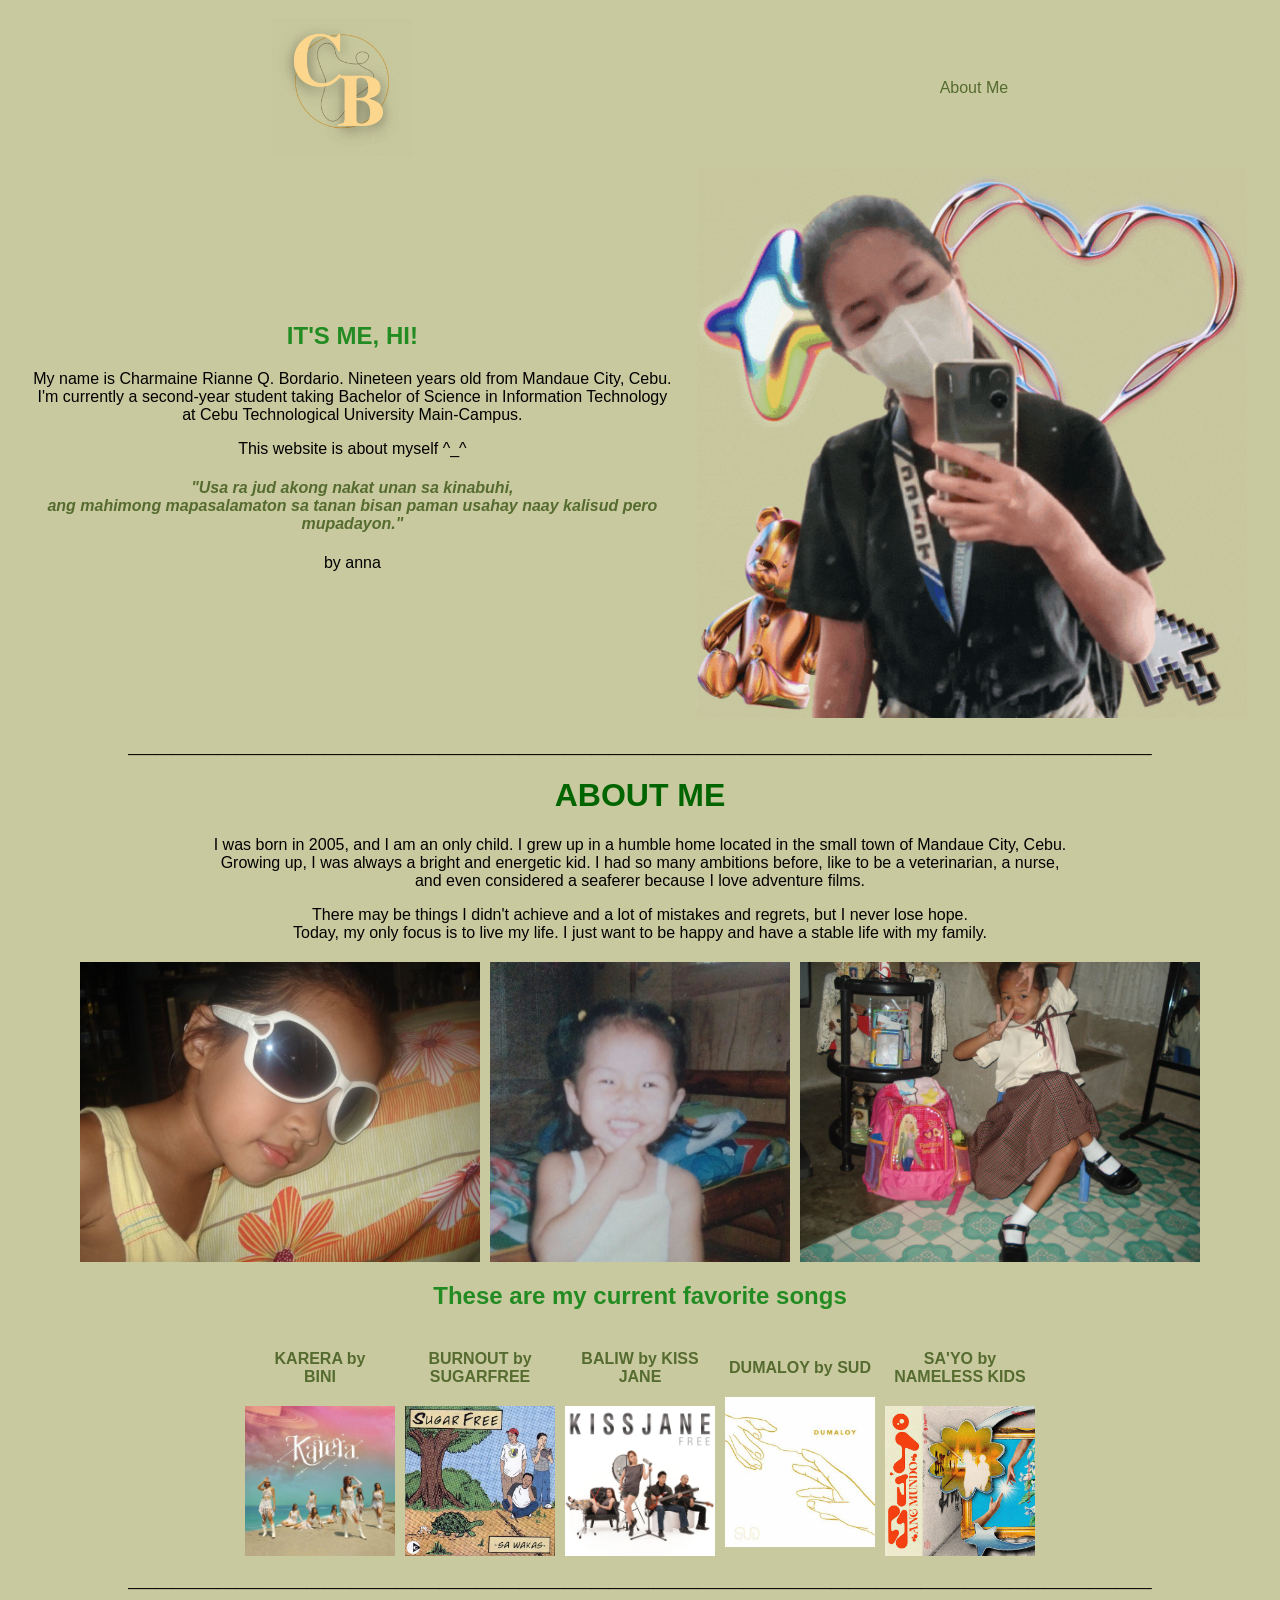
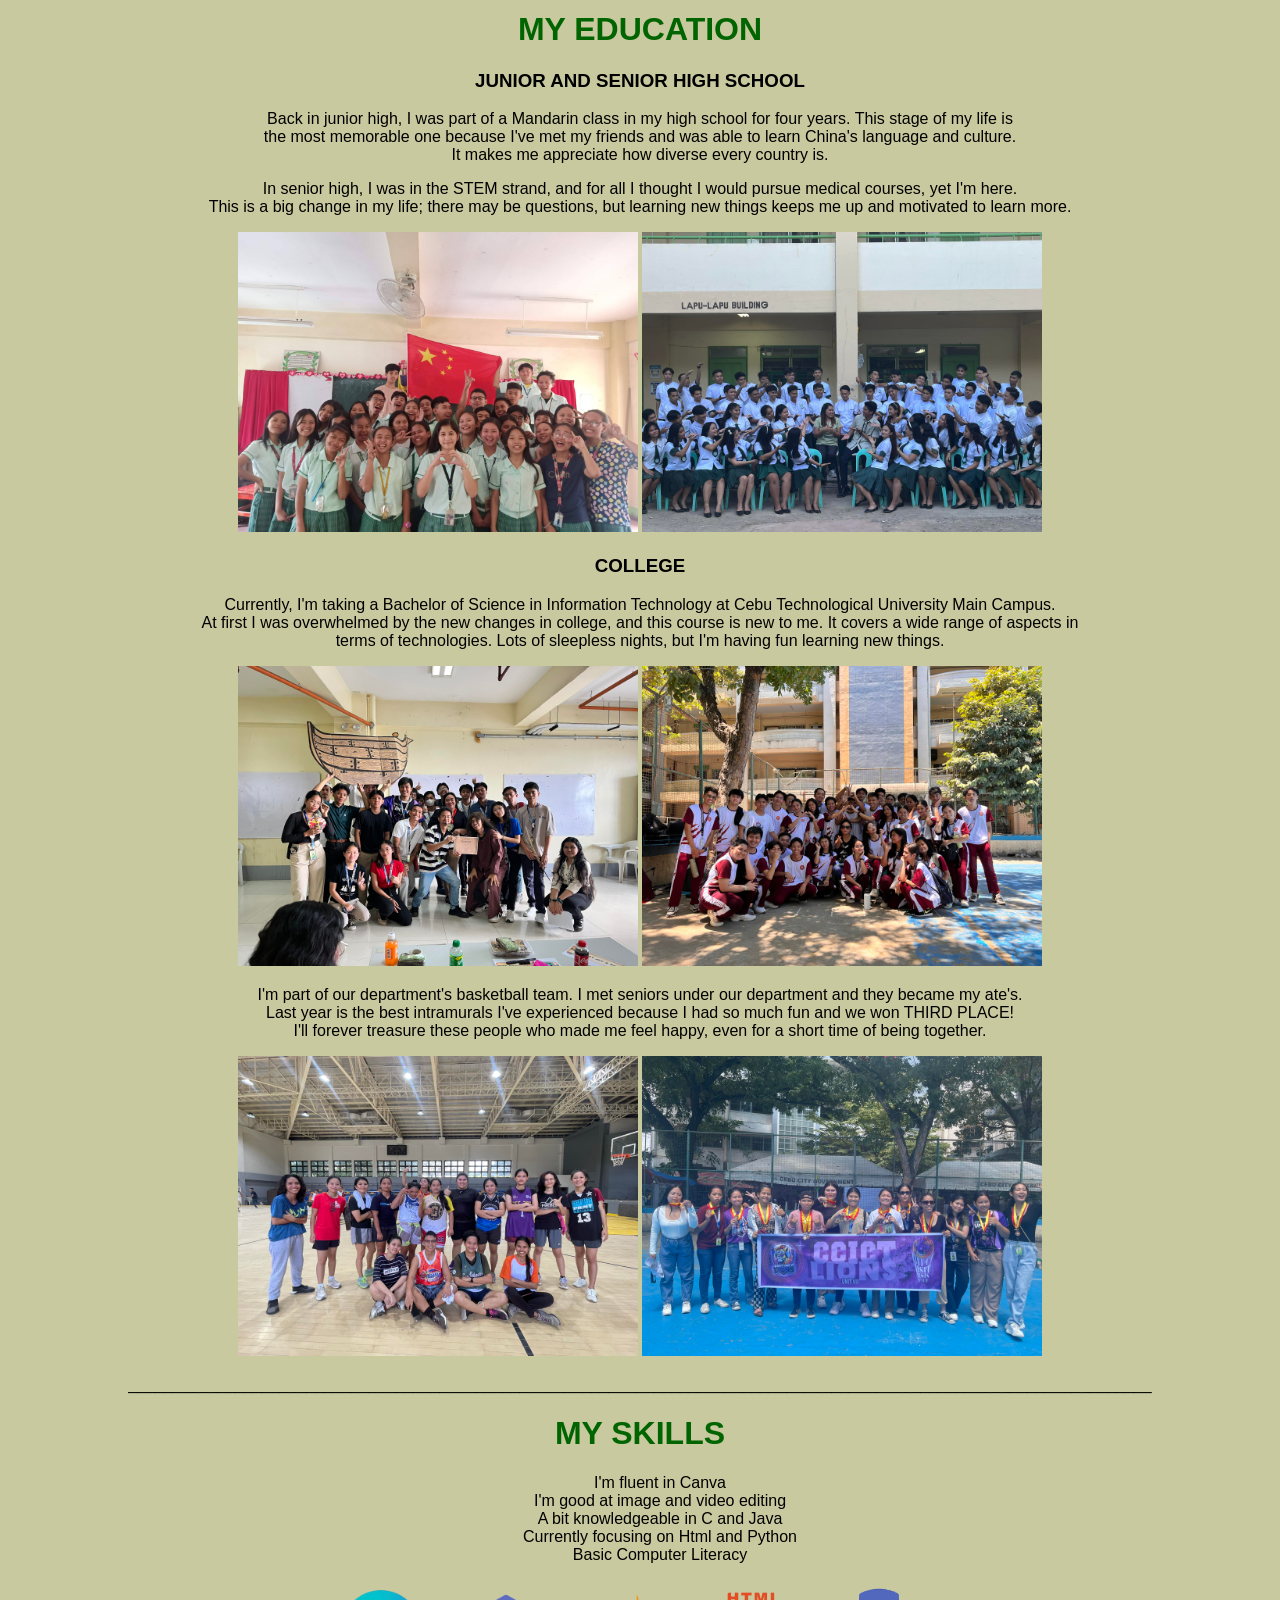
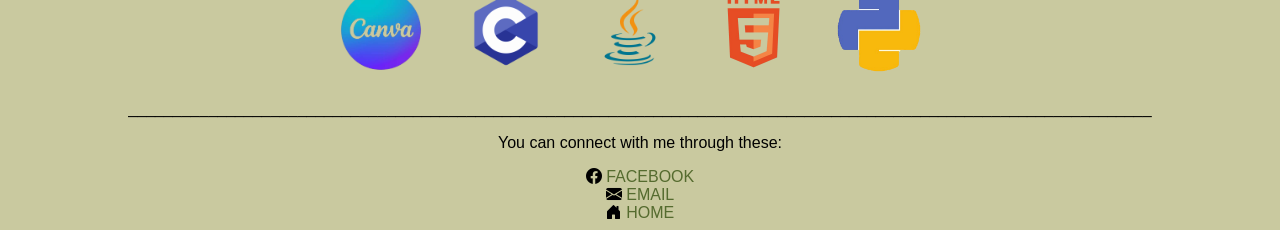
<file: index.html>
<!DOCTYPE html>
<html>
<head>
    <meta name="viewport" content="width=device-width, initial-scale=1">
    <title>MIDTERM</title>
    <link rel="stylesheet" type="text/css"  href="style.css">
    <link href="https://cdn.jsdelivr.net/npm/bootstrap-icons/font/bootstrap-icons.css" rel="stylesheet">
    <link rel="icon" href="plainlogo.ico" type="image/x-icon">
</head>
<body>
<!--INTRODUCTION-->
    <div introduction>
        <div id="intro">
            <nav>
                <img src="plainlogo.gif" class="logo" alt="Logo">
                <a href="#bout-me" class="button">About Me</a>
            </nav>
        </div>

        <div class="me">
            <div class="content">
                <h2 id="p1">IT'S ME, HI!</h2>
                <p> My name is Charmaine Rianne Q. Bordario. Nineteen years old from Mandaue City, Cebu. </br>
                    I'm currently a second-year student taking Bachelor of Science in Information Technology </br> at Cebu Technological 
                    University Main-Campus.</p>
                <p>
                    This website is about myself ^_^
                </p>
                <h4>"Usa ra jud akong nakat unan sa kinabuhi, </br> ang mahimong mapasalamaton sa tanan bisan paman usahay naay kalisud pero </br> mupadayon."</h4>
                <p>by anna</p>
            </div>
            <div class="image">
                <img src="me.gif" style="width: 550px; height: 550px;">
            </div>
        </div>
    </div>

<!--ABOUT ME-->
    <div id="bout-me">
        <p>___________________________________________________________________________________________________________________</p>
        <h1>ABOUT ME</h1>
        <p>I was born in 2005, and I am an only child. I grew up in a humble home located in the small town of Mandaue City, Cebu. </br>
            Growing up, I was always a bright and energetic kid. 
            I had so many ambitions before, like to be a veterinarian, a nurse, </br> and even considered a seaferer because I love adventure films.
        </p> 
        <p>There may be things I didn't achieve and a lot of mistakes and regrets, but I never lose hope. </br>
            Today, my only focus is to live my life. I just want to be happy and have a stable life with my family.</p>
        <div>
            <img src="shades.jpg" style="width: 400px; height: 300px;">
            <img src="childhood.jpg" style="width: 300px; height: 300px;">
            <img src="elem.jpg" style="width: 400px; height: 300px;">
        </div>

        <h2>These are my current favorite songs</h2>
        <div class="song-list">
            <div class="song-item">
                <a href="https://open.spotify.com/track/6xfsvHFXr8GgRzaFAkmjAY?si=bc2bc2ca8b1d491a">KARERA by </br> BINI</a>
                <img src="bini.jpg" style="width:200px;height:auto;">
            </div>
    
            <div class="song-item">
                <a href="https://open.spotify.com/track/0ZCCbW4Aym7b5QdQUKfVdv?si=48e100c0ff73418a">BURNOUT by SUGARFREE</a>
                <img src="sugarfree.jpg" style="width:200px;height:auto;">
            </div>
    
            <div class="song-item">
                <a href="https://open.spotify.com/track/5pWDm0nkDr5eF5gXSAKSYJ?si=f763aa6394774039">BALIW by KISS JANE</a>
                <img src="kissjane.jpg" style="width:200px;height:auto;">
            </div>
    
            <div class="song-item">
                <a href="https://open.spotify.com/track/1X6CvDSqNCsOy0h2pv9Yjd?si=c870e920ed6f41f2">DUMALOY by SUD</a>
                <img src="sud.jpg" style="width:200px;height:auto;">
            </div>
    
            <div class="song-item">
                <a href="https://open.spotify.com/track/2LPvughd4DkWmFZTDKYnaR?si=56b97cff99fa4784">SA'YO by NAMELESS KIDS</a>
                <img src="sayo.jpg" style="width:200px;height:auto;">
            </div>
        </div>
    </div>

<!--EDUCATION-->
    <div educ>
        <p>___________________________________________________________________________________________________________________</p>
        <h1>MY EDUCATION</h1>
        <h3>JUNIOR AND SENIOR HIGH SCHOOL</h3>
        <p>
            Back in junior high, I was part of a Mandarin class in my high school for four years. 
            This stage of my life is </br> the most memorable one because I've met my friends and was able to learn China's language and culture. 
        </br> It makes me appreciate how diverse every country is.
        </p>
        <p>
            In senior high, I was in the STEM strand, and for all I thought I would pursue medical courses, yet I'm here. </br> This is a big change in my life; 
            there may be questions, but learning new things keeps me up and motivated to learn more.
        </p>
        <img src="junior.jpeg" style="width: 400px; height: 300px;">
        <img src="senior.jpeg" style="width: 400px; height: 300px;">
        
        <h3>COLLEGE</h3>
        <p>
            Currently, I'm taking a Bachelor of Science in Information Technology at Cebu Technological University Main Campus. </br>
            At first I was overwhelmed by the new changes in college, and this course is new to me. It covers a wide range of aspects in </br>
            terms of technologies. Lots of sleepless nights, but I'm having fun learning new things.
        </p>
        <img src="b1.jpeg" style="width: 400px; height: 300px;">
        <img src="pe.jpg" style="width: 400px; height: 300px;">

        <p>
            I'm part of our department's basketball team. I met seniors under our department and they became my ate's. </br>
            Last year is the best intramurals I've experienced because I had so much fun and we won THIRD PLACE! </br>
            I'll forever treasure these people who made me feel happy, even for a short time of being together.
        </p>
        <img src="intramswan.jpg" style="width: 400px; height: 300px;">
        <img src="intramstre.jpg" style="width: 400px; height: 300px;">
    </div>

<!--SKILLS-->
    <div skills>
        <p>___________________________________________________________________________________________________________________</p>
        <h1>MY SKILLS</h1>
        <ul>
            <li>I'm fluent in Canva</li>
            <li>I'm good at image and video editing</li>
            <li>A bit knowledgeable in C and Java</li>
            <li>Currently focusing on Html and Python</li>
            <li>Basic Computer Literacy</li>
        </ul>

    </div>

<!--CONTACT-->
    <div class="logo-container">
        <div class="moving-logos">
            <img src="canva.png">
            <img src="c.png">
            <img src="java.png">
            <img src="html.png">
            <img src="python.png">
        </div>

        <p>___________________________________________________________________________________________________________________</p>
        <p>
            You can connect with me through these:
        </p>

        <div>
            <i class="bi bi-facebook"></i>
            <a href="https://www.facebook.com/rudy.duterte727" class="button"> FACEBOOK </a>
        </div>
        <div >
            <i class="bi bi-envelope-fill"></i>
            <a href="mailto:charmainebordario05@gmail.com" class="button"> EMAIL </a>
        </div>
        <div>
            <i class="bi bi-house-door-fill"></i>
            <a href="#intro" class="button">HOME</a>
        </div>
    </div>
</body>
</html>
</file>
<file: style.css>
*{
    margin: 10;
    padding: 10;
    box-sizing: border-box;
    font-family: Verdana, Geneva, Tahoma, sans-serif;
    background-color: rgb(201, 201, 159);
    background-blend-mode:overlay;
    text-align: center
}

nav{
    padding: 10px 0;
    display: flex;
    align-items: center;
    justify-content: space-around;
}

.logo{
    width: 140px;
}

.button{
    border: none;
    font-size: large;
    outline: none;
    text-decoration: none;
    color: darkolivegreen;
    cursor: pointer;
    font-size: 16px;
}

.button:hover{
    color: darkgreen;
}

#bout-me div{
    align-items: center;
    gap: 10px;
    margin-top: 20px;
    text-decoration: none;
    display: flex;
    justify-content: center;
}

.introduction{
    display: flex;
    max-width: 1500px;
    margin: 20px;
    padding: 20px;
    flex-direction:row;
    border-radius: 20px;
    gap: 20px;
}

.me{
    display: flex;
    justify-content:space-evenly;
    align-items: center;
    width: 100%;
}

.me .content .image img{
    flex: 1;
    text-align: center;
    width: 100%;
    height: auto;
}

h1{
    color: darkgreen;
}
h2{
    color: forestgreen;
}
h4{
    color:darkolivegreen;
    font-style: italic;
}
#p1{
    font-style: inherit;
    text-decoration-color: black;
    color: forestgreen;
}

.song-list{
    display: flex;
    flex-direction: row;
    gap: 20px;
    justify-content: space-between;
    flex-wrap: wrap;
}

.song-item{
    display: flex;
    flex-direction: column;
    align-items: center;
    text-align: center;
    width: 150px;
    gap: 70;
}

.song-item img{
    max-width: 100%;
    height: auto;
}

.song-item a{
    font-size: 16px;
    font-weight: bold;
    text-decoration: none;
    color: darkolivegreen;
    margin-bottom: 10px;
}

.song-item a:hover{
    color: seagreen;
}

ul{
    list-style: none;
}

.logo-container{
    width: 100%;
    white-space: nowrap;
    overflow: hidden;
}

.logo-container img{
    width: 100px;
    height: auto;
    margin-right: 20px;
}

html{
    scroll-behavior: smooth;
}
</file>
